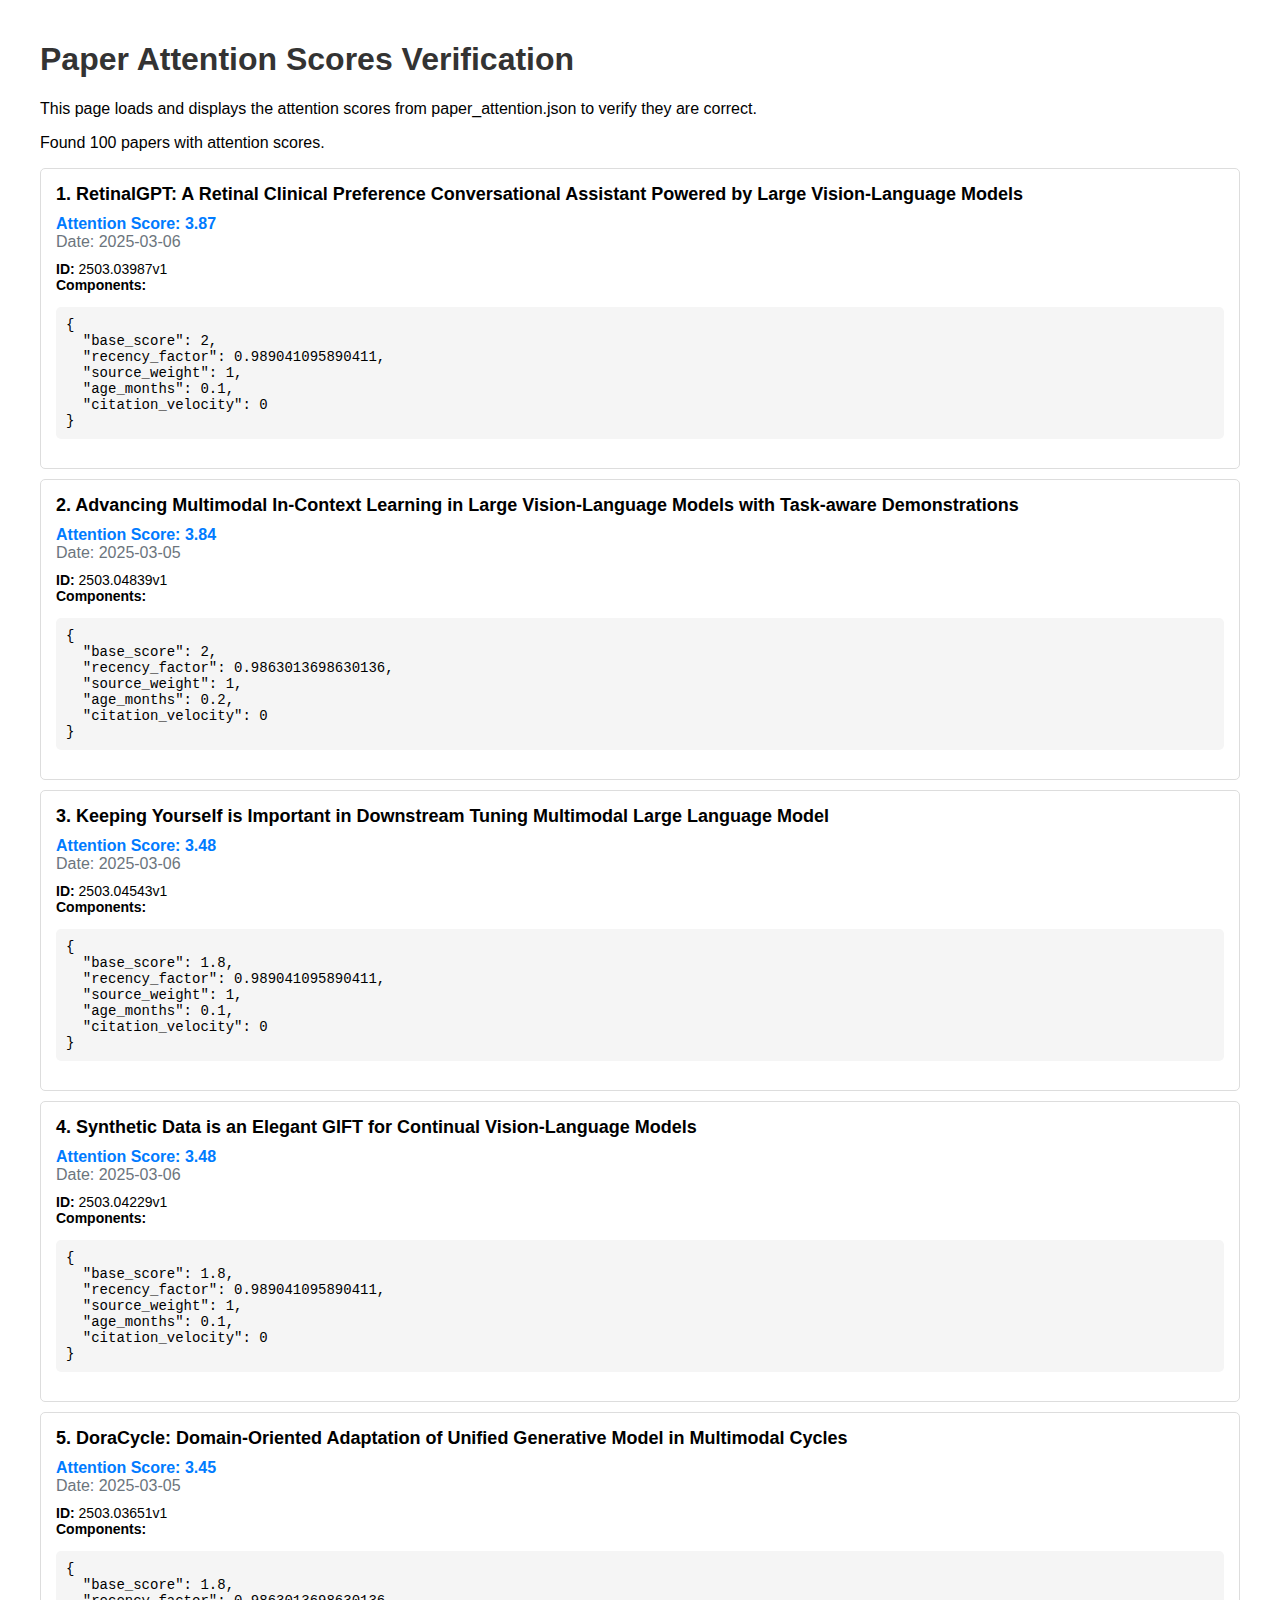
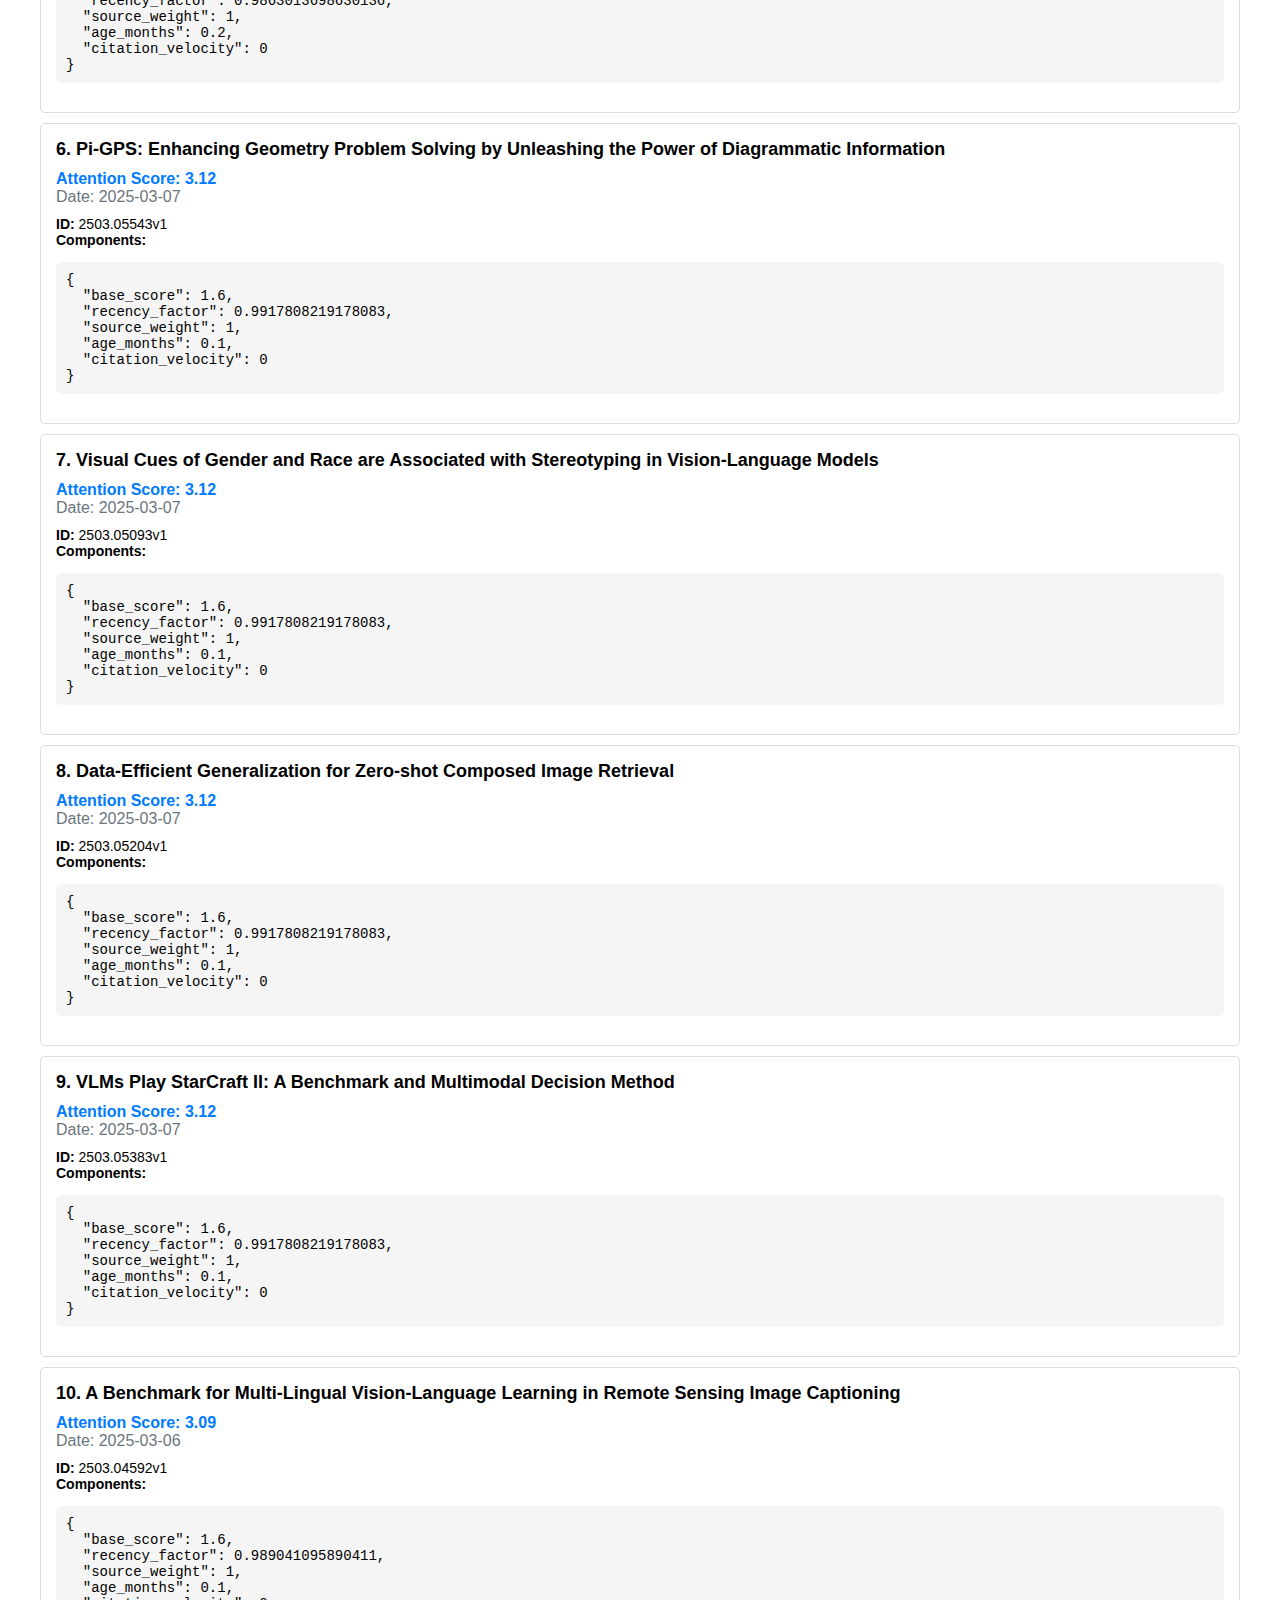
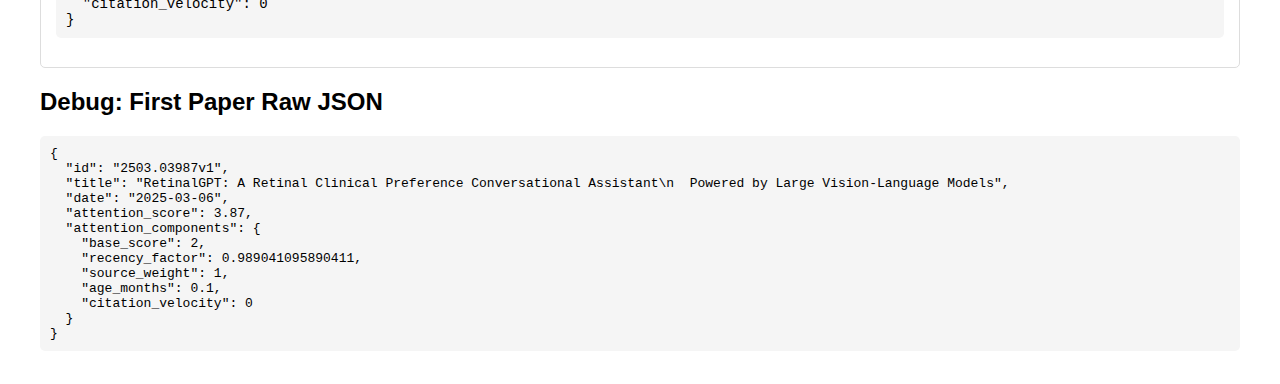
<file: verify_attention.html>
<!DOCTYPE html>
<html lang="en">
<head>
    <meta charset="UTF-8">
    <meta name="viewport" content="width=device-width, initial-scale=1.0">
    <title>Verify Attention Scores</title>
    <style>
        body { font-family: Arial, sans-serif; max-width: 1200px; margin: 0 auto; padding: 20px; }
        h1 { color: #333; }
        .paper { border: 1px solid #ddd; padding: 15px; margin-bottom: 10px; border-radius: 5px; }
        .title { font-weight: bold; font-size: 18px; margin-bottom: 10px; }
        .score { color: #007bff; font-weight: bold; }
        .date { color: #6c757d; }
        .details { margin-top: 10px; font-size: 14px; }
        pre { background: #f5f5f5; padding: 10px; border-radius: 5px; overflow-x: auto; }
    </style>
</head>
<body>
    <h1>Paper Attention Scores Verification</h1>
    <p>This page loads and displays the attention scores from paper_attention.json to verify they are correct.</p>
    
    <div id="papers-container">Loading papers...</div>
    
    <script>
        // Function to fetch and display papers
        async function loadPapers() {
            try {
                const response = await fetch('paper_attention.json?' + new Date().getTime()); // Add timestamp to prevent caching
                if (!response.ok) {
                    throw new Error(`Failed to fetch: ${response.status}`);
                }
                
                const papers = await response.json();
                const container = document.getElementById('papers-container');
                
                if (!papers || papers.length === 0) {
                    container.innerHTML = '<p>No papers found in paper_attention.json</p>';
                    return;
                }
                
                // Display paper count
                container.innerHTML = `<p>Found ${papers.length} papers with attention scores.</p>`;
                
                // Display first 10 papers with their scores
                const topPapers = papers.slice(0, 10);
                topPapers.forEach((paper, index) => {
                    const paperElement = document.createElement('div');
                    paperElement.className = 'paper';
                    
                    paperElement.innerHTML = `
                        <div class="title">${index + 1}. ${paper.title}</div>
                        <div class="score">Attention Score: ${paper.attention_score}</div>
                        <div class="date">Date: ${paper.date}</div>
                        <div class="details">
                            <b>ID:</b> ${paper.id}<br>
                            <b>Components:</b><br>
                            <pre>${JSON.stringify(paper.attention_components, null, 2)}</pre>
                        </div>
                    `;
                    
                    container.appendChild(paperElement);
                });
                
                // Show raw JSON for debugging
                const debugElement = document.createElement('div');
                debugElement.innerHTML = `
                    <h2>Debug: First Paper Raw JSON</h2>
                    <pre>${JSON.stringify(papers[0], null, 2)}</pre>
                `;
                container.appendChild(debugElement);
                
            } catch (error) {
                console.error('Error loading papers:', error);
                document.getElementById('papers-container').innerHTML = `
                    <p>Error loading papers: ${error.message}</p>
                    <p>Check the browser console for more details.</p>
                `;
            }
        }
        
        // Load papers when the page loads
        document.addEventListener('DOMContentLoaded', loadPapers);
    </script>
</body>
</html>
</file>
